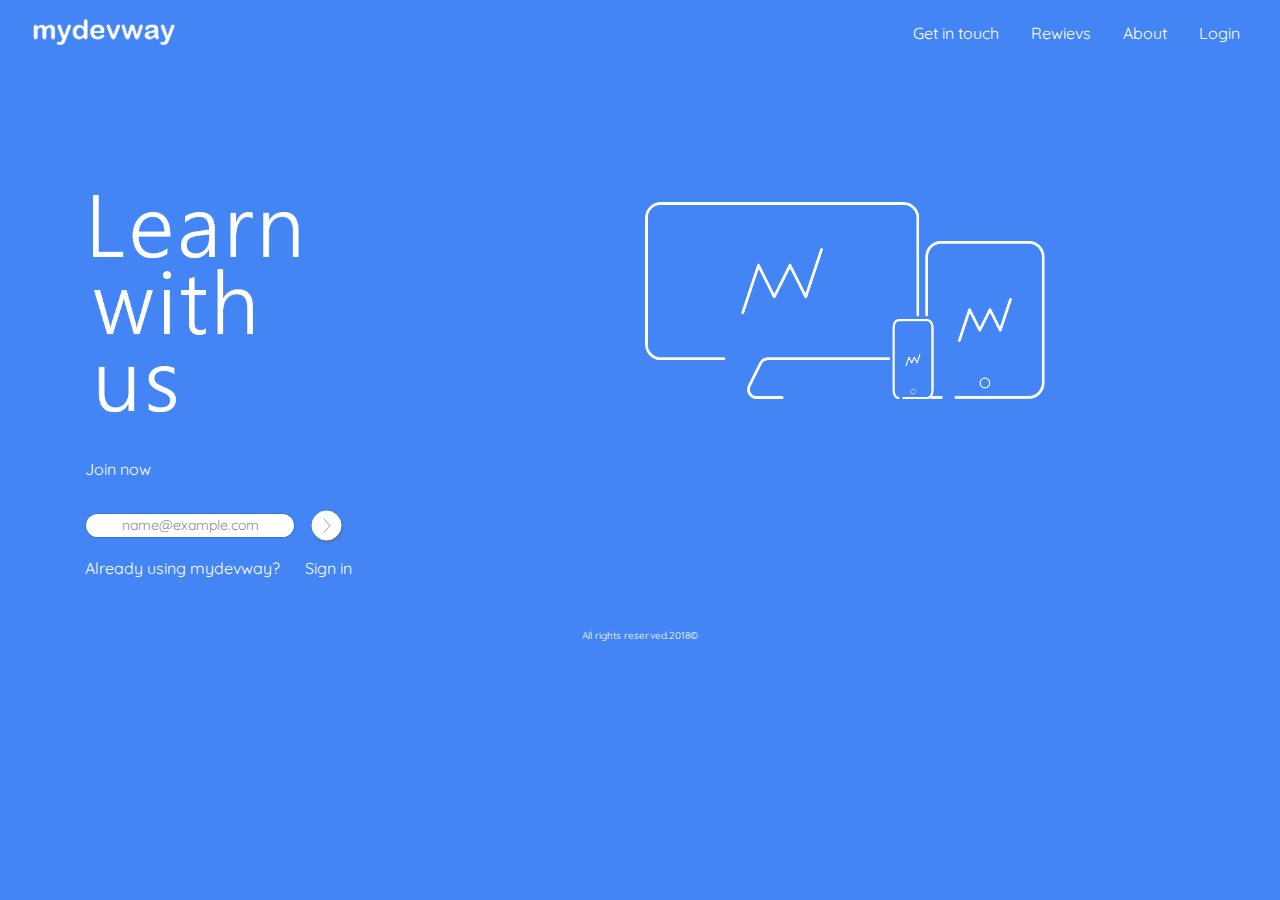
<file: index.html>
<!DOCTYPE html>
<html>
<head>
	<title></title>
	<link rel="stylesheet" type="text/css" href="css/style.css">
	<script type="text/javascript" src="https://code.jquery.com/jquery-3.3.1.slim.min.js"></script>
	<link rel="stylesheet" type="text/css" href="css/waypoints.css">
	<script type="text/javascript" src="js/jquery.waypoints.min.js"></script>
	<script type="text/javascript " src="js/waypoints.js"></script>
	<link rel="stylesheet" href="css/bootstrap.css">
	<link href="https://fonts.googleapis.com/css?family=Quicksand" rel="stylesheet">
	<link rel="stylesheet" href="https://use.fontawesome.com/releases/v5.3.1/css/all.css" integrity="sha384-mzrmE5qonljUremFsqc01SB46JvROS7bZs3IO2EmfFsd15uHvIt+Y8vEf7N7fWAU" crossorigin="anonymous">

	<style type="text/css">
	html, body 	{
		margin: 0;
		padding: 0;
		height: 100%;
		width: 100%;
		background-color:#4385f5;
		font-family: 'Quicksand', sans-serif !important;
			animation-name: page !important;
	animation-duration: 1s !important
	}
	.intro {
		height: 100%;
		width: 100%;
		margin: auto;
		background-size: cover;
		display: table;
		top: 0;
		z-index: -12312313;

	}
	
	.komp {
		margin-left: 180px !important;
		margin-top: 40px !important;
}
@media ( max-width: 500px)
{
	.komp {
		margin-left: 0px !important;
	}
}
@keyframes page {
	0% {
		opacity: 0;
		0%);
	}
20% {
	opacity: 0.2;
	
}
40% {
	opacity: 0.4;
	
}
60% {
	opacity: 0.6;

}
80% {
	opacity: 0.8;
	;
}
100% {
	opacity: 1;
	;
}
}
	</style>
</head>
<body>


	<section  class="intro">
		<nav class="navbar navbar-expand-lg navbar-light bg-light">
			<a class="navbar-brand" href="index.html"><img class="ml-3" width="150" src="img/logo2.png"></a>
			<button class="navbar-toggler" type="button" data-toggle="collapse" data-target="#navbarNav" aria-controls="navbarNav" aria-expanded="false" aria-label="Toggle navigation">
				<span class="navbar-toggler-icon"></span>
			</button>
			<div class="collapse navbar-collapse ml-3" id="navbarNav">
				<ul class="navbar-nav ml-auto">
					<li class="nav-item active">
						<a class="nav-link text-white mr-3" href="getintouch.html">Get in touch</a>
					</li>
					<li class="nav-item">
						<a class="nav-link text-white mr-3" href="rewiews.html">Rewievs</a>
					</li>
					<li class="nav-item">
						<a class="nav-link text-white mr-3" href="about.html">About</a>
					</li>
					<li class="nav-item">
						<a class="nav-link text-white mr-3" href="login.html">Login</a>
					</li>
				</ul>
			</div>
		</nav>

		<div class="container mt-5">
			<div class="row mt-4">
				<div class="col-md-4">
					<img width="220px" class="img-fluid mt-5  " src="img/learn.png">
					<div class="form-group input-group-sm mt-4">
						<label class="text-white " for="exampleFormControlInput1">Join now</label>
						<br><br>
						<input type="email" class="form-control email" id="exampleFormControlInput1" placeholder="name@example.com">
						<a class="btn a-btn" href="#"><img src="img/next.png"></a>
						<br>
						<label class="text-white " for="exampleFormControlInput1">Already using mydevway?</label><a class="sign" href="signin.html">Sign in </a>
					</div>

				</div>
				<div class="col-md-8 mt-5">
					<img class="mt-4 ml-5 img-fluid komp" width="400px" src="img/komp.png">
				</div>
			</div>
		</div>
		<div align="center" class="container text-white mt-4">
			<p style="font-size: 10px">All rights reserved.2018©</p>
		</div>


		<div class="inner">
			<div class="content">
				
			</div>
		</div>
	</section>







	<!-- Optional JavaScript -->
	<!-- jQuery first, then Popper.js, then Bootstrap JS -->
	<script src="js/jquery-3.2.1.slim.min.js"></script>
	<script src="js/popper.js"></script>
	<script src="js/bootstrap.min.js"></script>

</body>

</html>
</file>
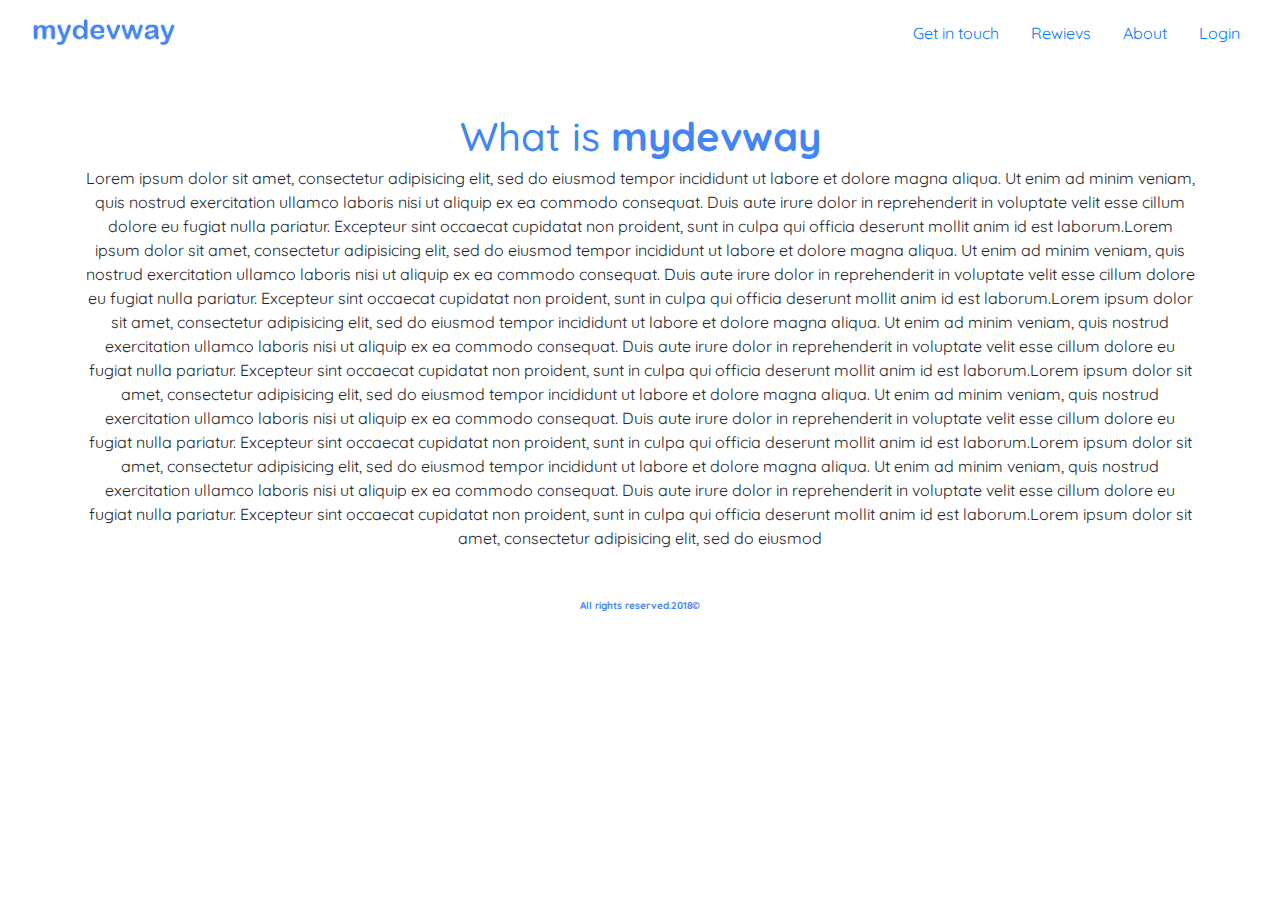
<file: about.html>
<!DOCTYPE html>
<html>
<head>
	<title></title>
	
	<script type="text/javascript" src="https://code.jquery.com/jquery-3.3.1.slim.min.js"></script>
	<link rel="stylesheet" type="text/css" href="css/waypoints.css">
	<script type="text/javascript" src="js/jquery.waypoints.min.js"></script>
	<script type="text/javascript " src="js/waypoints.js"></script>
	<link rel="stylesheet" href="css/bootstrap.css">
	<link href="https://fonts.googleapis.com/css?family=Quicksand" rel="stylesheet">
	<link rel="stylesheet" href="https://use.fontawesome.com/releases/v5.3.1/css/all.css" integrity="sha384-mzrmE5qonljUremFsqc01SB46JvROS7bZs3IO2EmfFsd15uHvIt+Y8vEf7N7fWAU" crossorigin="anonymous">

	<style type="text/css">
	html, body 	{
		margin: 0;
		padding: 0;
		height: 100%;
		width: 100%;
		background-color:#ffffff;
		font-family: 'Quicksand', sans-serif !important;
		animation-name: page ;
		animation-duration: 1s;
	}
	.my-nav {
		color: black !important;
	}
h1 {
	color: #4385f5
}	
.copy{
	color: #4385f5;
	font-weight: bold;
}
@keyframes page {
	0% {
		opacity: 0;
		0%);
	}
20% {
	opacity: 0.2;
	
}
40% {
	opacity: 0.4;
	
}
60% {
	opacity: 0.6;

}
80% {
	opacity: 0.8;
	;
}
100% {
	opacity: 1;
	;
}
}
</style>
</head>
<body>


	<section  class="intro">
		<nav class="navbar navbar-expand-lg my-nav text-black bg-light">
			<a class="navbar-brand" href="index.html"><img class="ml-3" width="150" src="img/logo.png"></a>
			<button class="navbar-toggler" type="button" data-toggle="collapse" data-target="#navbarNav" aria-controls="navbarNav" aria-expanded="false" aria-label="Toggle navigation">
				<span class="navbar-toggler-icon"></span>
			</button>
			<div class="collapse navbar-collapse ml-3" id="navbarNav">
				<ul class="navbar-nav ml-auto">
					<li class="nav-item active">
						<a class="nav-link mr-3" href="getintouch.html">Get in touch<span class="sr-only">(current)</span></a>
					</li>
					<li class="nav-item">
						<a class="nav-link  mr-3" href="rewiews.html">Rewievs</a>
					</li>
					<li class="nav-item">
						<a class="nav-link  mr-3" href="about.html">About</a>
					</li>
					<li class="nav-item">
						<a class="nav-link  mr-3" href="login.html">Login</a>
					</li>
				</ul>
			</div>
		</nav>
<div class="container">
	<h1 class="text-center mt-5">What is <strong>mydevway</strong></h1>
	<p class="text-center">
		Lorem ipsum dolor sit amet, consectetur adipisicing elit, sed do eiusmod
		tempor incididunt ut labore et dolore magna aliqua. Ut enim ad minim veniam,
		quis nostrud exercitation ullamco laboris nisi ut aliquip ex ea commodo
		consequat. Duis aute irure dolor in reprehenderit in voluptate velit esse
		cillum dolore eu fugiat nulla pariatur. Excepteur sint occaecat cupidatat non
		proident, sunt in culpa qui officia deserunt mollit anim id est laborum.Lorem ipsum dolor sit amet, consectetur adipisicing elit, sed do eiusmod
		tempor incididunt ut labore et dolore magna aliqua. Ut enim ad minim veniam,
		quis nostrud exercitation ullamco laboris nisi ut aliquip ex ea commodo
		consequat. Duis aute irure dolor in reprehenderit in voluptate velit esse
		cillum dolore eu fugiat nulla pariatur. Excepteur sint occaecat cupidatat non
		proident, sunt in culpa qui officia deserunt mollit anim id est laborum.Lorem ipsum dolor sit amet, consectetur adipisicing elit, sed do eiusmod
		tempor incididunt ut labore et dolore magna aliqua. Ut enim ad minim veniam,
		quis nostrud exercitation ullamco laboris nisi ut aliquip ex ea commodo
		consequat. Duis aute irure dolor in reprehenderit in voluptate velit esse
		cillum dolore eu fugiat nulla pariatur. Excepteur sint occaecat cupidatat non
		proident, sunt in culpa qui officia deserunt mollit anim id est laborum.Lorem ipsum dolor sit amet, consectetur adipisicing elit, sed do eiusmod
		tempor incididunt ut labore et dolore magna aliqua. Ut enim ad minim veniam,
		quis nostrud exercitation ullamco laboris nisi ut aliquip ex ea commodo
		consequat. Duis aute irure dolor in reprehenderit in voluptate velit esse
		cillum dolore eu fugiat nulla pariatur. Excepteur sint occaecat cupidatat non
		proident, sunt in culpa qui officia deserunt mollit anim id est laborum.Lorem ipsum dolor sit amet, consectetur adipisicing elit, sed do eiusmod
		tempor incididunt ut labore et dolore magna aliqua. Ut enim ad minim veniam,
		quis nostrud exercitation ullamco laboris nisi ut aliquip ex ea commodo
		consequat. Duis aute irure dolor in reprehenderit in voluptate velit esse
		cillum dolore eu fugiat nulla pariatur. Excepteur sint occaecat cupidatat non
		proident, sunt in culpa qui officia deserunt mollit anim id est laborum.Lorem ipsum dolor sit amet, consectetur adipisicing elit, sed do eiusmod
		
	</p>

</div>
<div align="center" class="container copy mt-5">
			<p style="font-size: 10px">All rights reserved.2018©</p>
		</div>

		
		<div class="inner">
			<div class="content">
				
			</div>
		</div>
	</section>







	<!-- Optional JavaScript -->
	<!-- jQuery first, then Popper.js, then Bootstrap JS -->
	<script src="js/jquery-3.2.1.slim.min.js"></script>
	<script src="js/popper.js"></script>
	<script src="js/bootstrap.min.js"></script>

</body>

</html>
</file>
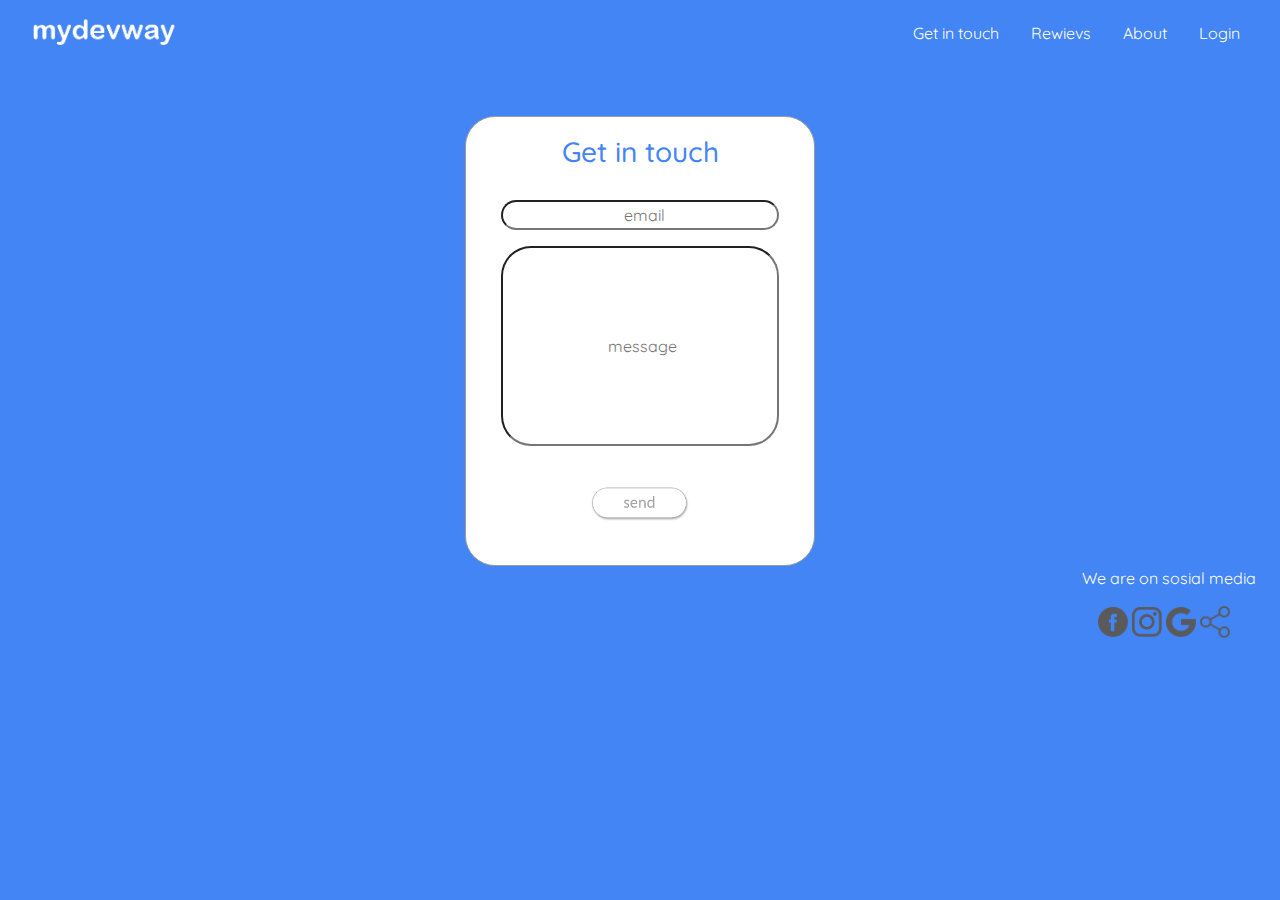
<file: getintouch.html>
<!DOCTYPE html>
<html>
<head>
	<title></title>
	
	<script type="text/javascript" src="https://code.jquery.com/jquery-3.3.1.slim.min.js"></script>
	<link rel="stylesheet" type="text/css" href="css/waypoints.css">
	<script type="text/javascript" src="js/jquery.waypoints.min.js"></script>
	<script type="text/javascript " src="js/waypoints.js"></script>
	<link rel="stylesheet" href="css/bootstrap.css">
	<link href="https://fonts.googleapis.com/css?family=Quicksand" rel="stylesheet">
	<link rel="stylesheet" href="https://use.fontawesome.com/releases/v5.3.1/css/all.css" integrity="sha384-mzrmE5qonljUremFsqc01SB46JvROS7bZs3IO2EmfFsd15uHvIt+Y8vEf7N7fWAU" crossorigin="anonymous">

	<style type="text/css">
	html, body 	{
		margin: 0;
		padding: 0;
		height: 100%;
		width: 100%;
		background-color:#4385f5;
		font-family: 'Quicksand', sans-serif !important;
		animation-name: page;
		animation-duration: 1s;
		
	}
	.intro {
		height: 100%;
		width: 100%;
		margin: auto;
		background-size: cover;
		display: table;
		top: 0;
		z-index: -12312313;

	}
	#login .container #login-row #login-column #login-box {
		margin-top: 50px;
		max-width: 600px;
		height: 450px;
		border: 1px solid #9C9C9C;
		background-color: #ffffff;
		border-radius: 30px !important;
		color: gray !important
	}
	#login .container #login-row #login-column #login-box #login-form {
		padding: 20px;

	}
	#login .container #login-row #login-column #login-box #login-form #register-link {
		margin-top: -85px;
	}
	.fill {
		border-radius: 30px !important;
		width: 100% !important 

	}	
	.forgot
	{
		text-decoration: none;
		color: gray 
	}
	.forgot:hover
	{
		text-decoration: none;
		color: #4385f5
	}
	.next-button:hover {
		transition: 500ms;
		transform: scale(1.1);
	}
	
	.sosial:hover {
		transform: scale(1.1);
		transition: 500ms;
		


	}
	.send:hover {
		transform: scale(1.1);
		transition: 500ms
	}
	h3 {
		color: #4385f5 !important;
	}
	@keyframes page {
		0% {
			opacity: 0;
			0%);
}
20% {
	opacity: 0.2;
	
}
40% {
	opacity: 0.4;
	
}
60% {
	opacity: 0.6;

}
80% {
	opacity: 0.8;
	;
}
100% {
	opacity: 1;
	;
}
}
</style>
</head>
<body>


	<section  class="intro">
		<nav class="navbar navbar-expand-lg navbar-light bg-light">
			<a class="navbar-brand" href="index.html"><img class="ml-3" width="150" src="img/logo2.png"></a>
			<button class="navbar-toggler" type="button" data-toggle="collapse" data-target="#navbarNav" aria-controls="navbarNav" aria-expanded="false" aria-label="Toggle navigation">
				<span class="navbar-toggler-icon"></span>
			</button>
			<div class="collapse navbar-collapse ml-3" id="navbarNav">
				<ul class="navbar-nav ml-auto">
					<li class="nav-item active">
						<a class="nav-link text-white mr-3" href="getintouch.html">Get in touch</a>
					</li>
					<li class="nav-item">
						<a class="nav-link text-white mr-3" href="rewiews.html">Rewievs</a>
					</li>
					<li class="nav-item">
						<a class="nav-link text-white mr-3" href="about.html">About</a>
					</li>
					<li class="nav-item">
						<a class="nav-link text-white mr-3" href="login.html">Login </a>
					</li>
				</ul>
			</div>
		</nav>



		<div class="inner container-fluid">
			<div id="login">

				<div class="container mt-0">
					<div id="login-row" class="row justify-content-center align-items-center">
						<div id="login-column" class="col-md-4">
							<div id="login-box" class="col-md-12">
								<form id="login-form" class="form" action="" method="post">
									<h3  class="text-center ">Get in touch</h3>
									<div class="form-group">
										<br>
										<input class="fill text-center" placeholder="  email" type="text" name="username" id="username" class="form-control">
									</div>
									<div class="form-group">

										<input style="height: 200px" class="fill text-center" placeholder=" message" type="text" name="text" id="text" class="form-control">
									</div>
									<br>
									<div class="row">
										<div class="col-md-12">
											<a href="#"><center><img class="send" width="100px" src="img/send.png"></center></a>
										</div>
									</div>
								</form>
							</div>
						</div>
					</div>
				</div>
			</div>
			<div class="content">
				
			</div>
		</div>


		<div class="container-fluid">
			<div class="row">
				<div class="col-md-2 ml-auto text-white"><p>We are on sosial media</p></div>
			</div>
		</div>
		<div class="container-fluid">
			<div class="row">
				<div class="col-md-2 ml-auto">
					<a href="https://www.facebook.com"><img width="30px" class="sosial ml-3" src="img/facebook.png"></a>
					<a href="https://www.facebook.com"><img width="30px" class="sosial" src="img/instagram.png"></a>
					<a href="https://www.facebook.com"><img width="30px" class="sosial" src="img/google.png"></a>
					<a href="https://www.facebook.com"><img width="30px" class="sosial" src="img/share.png"></a>
				</div>
			</div>
		</div>
	</section>







	<!-- Optional JavaScript -->
	<!-- jQuery first, then Popper.js, then Bootstrap JS -->
	<script src="js/jquery-3.2.1.slim.min.js"></script>
	<script src="js/popper.js"></script>
	<script src="js/bootstrap.min.js"></script>

</body>

</html>
</file>
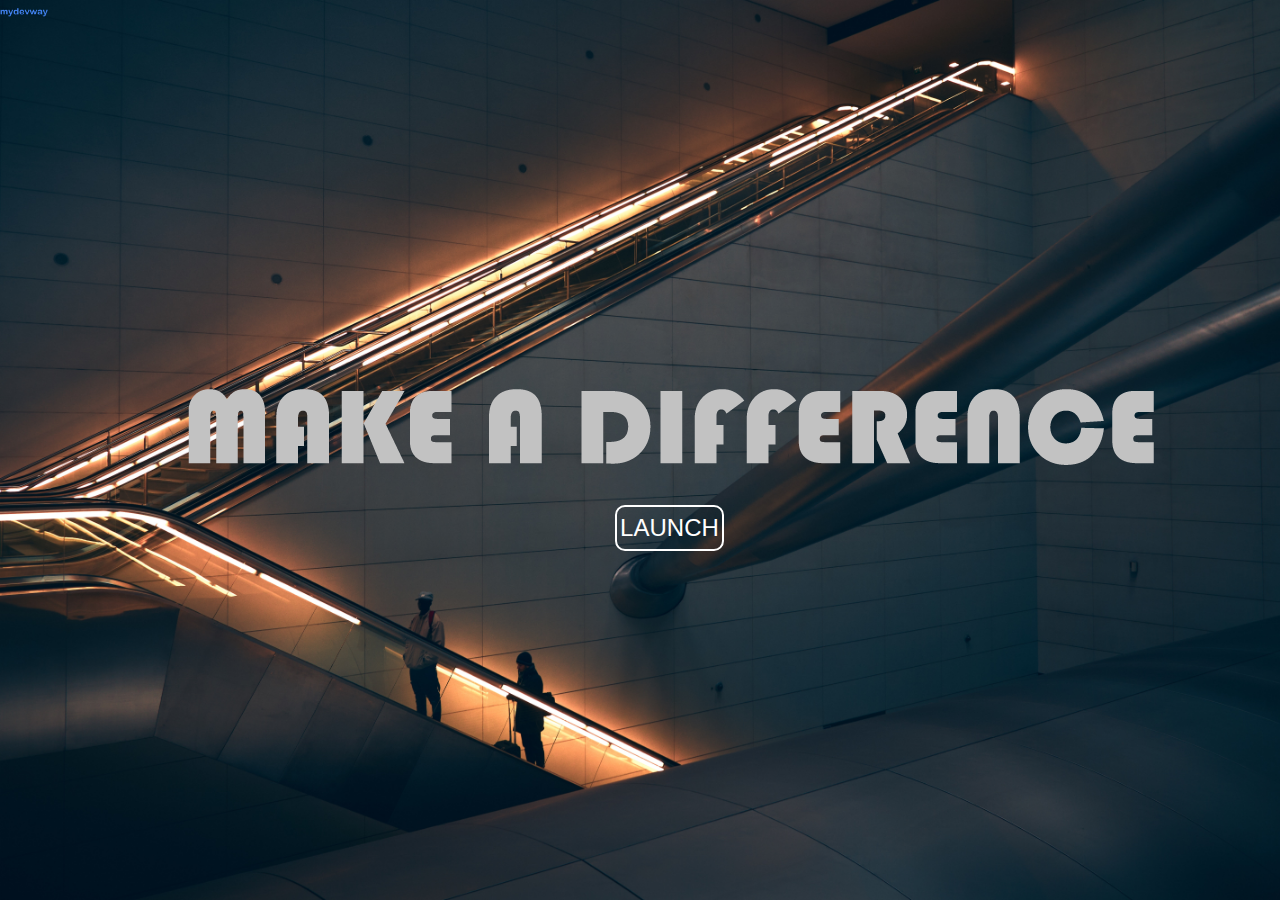
<file: launch.html>
<!DOCTYPE html>
<html>
<head>
	<title></title>
	<link rel="stylesheet" type="text/css" href="css/style.css">
	<script type="text/javascript" src="https://code.jquery.com/jquery-3.3.1.slim.min.js"></script>
	<link rel="stylesheet" type="text/css" href="css/waypoints.css">
	<script type="text/javascript" src="js/jquery.waypoints.min.js"></script>
	<script type="text/javascript " src="js/waypoints.js"></script>
	 <link rel="stylesheet" href="css/bootstrap.css">
	<!---CSS  TAGS-->
	<style type="text/css">
	html, body 	{
		margin: 0;
		padding: 0;
		height: 100%;
		width: 100%;
	}
	.intro {
		height: 100%;
		width: 100%;
		margin: auto;
		background-image: url(img/launch.jpg);
		background-size: cover;
		display: table;
		top: 0;
		z-index: -12312313;

	}
	.intro .inner {
		display:table-cell;
		vertical-align: middle;
		text-align: center; 
		margin-bottom: 10%

	}

	.content h1 {
		color: #c2c2c2;
		font-size: 550%;
		text-shadow: 3px 3px white
	}
	.btn {
		font-size: 150%;
		text-decoration:none;
		color: white;
		border: 2px solid white !important;
		border-radius: 10px;
		padding: 3px;
		font-family: 


	}

@keyframes logo {
	0% {
		transform: scale(0);
	}
20% {
	transform: scale(1);
}
45% {
	transform: scale(1.1);
}
70% {
	transform: scale(1.2);
}
100% {
	transform: scale(1);
}
}
.logo {
	animation-name: logo;
	animation-duration: 2s
}
</style>
</head>

<body>
	
	<section  class="intro">


<img class="logo" width="50px" src="img/logo.png">


		<div class="inner">
			<div class="content">
				<section >
					<img class="logo" class="img-fluid" src="img/diff.png">
					
				</section>
				<section >
					<a class="btn btn-outline-secondary btn-lg logo" href="#">LAUNCH</a>
				</section>
			</div>
		</div>
	</section>
	






















    <!-- Optional JavaScript -->
    <!-- jQuery first, then Popper.js, then Bootstrap JS -->
    <script src="js/jquery-3.2.1.slim.min.js"></script>
    <script src="js/popper.js"></script>
    <script src="js/bootstrap.min.js"></script>

</body>

</html>
</file>
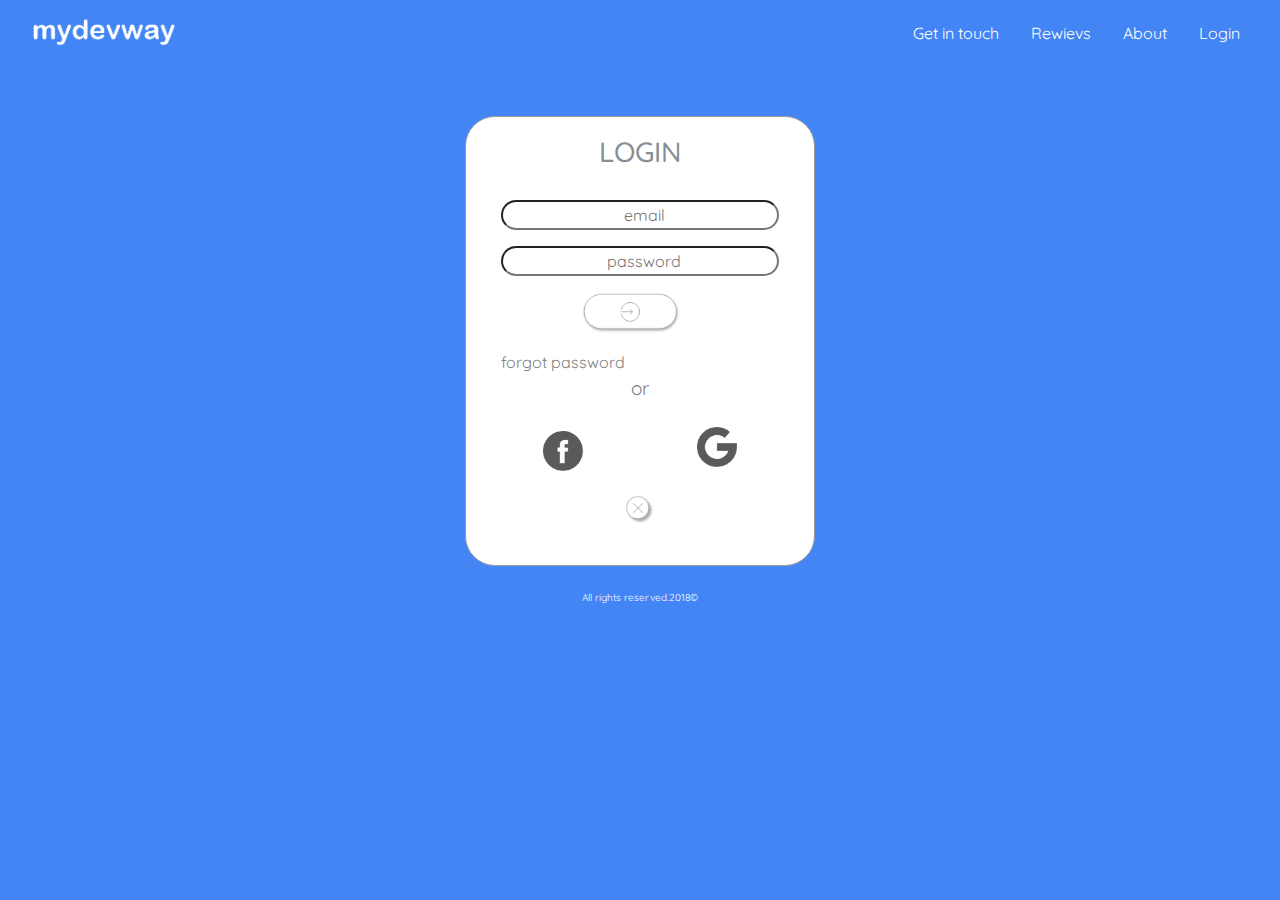
<file: login.html>
<!DOCTYPE html>
<html>
<head>
	<title></title>
	
	<script type="text/javascript" src="https://code.jquery.com/jquery-3.3.1.slim.min.js"></script>
	<link rel="stylesheet" type="text/css" href="css/waypoints.css">
	<script type="text/javascript" src="js/jquery.waypoints.min.js"></script>
	<script type="text/javascript " src="js/waypoints.js"></script>
	<link rel="stylesheet" href="css/bootstrap.css">
	<link href="https://fonts.googleapis.com/css?family=Quicksand" rel="stylesheet">
	<link rel="stylesheet" href="https://use.fontawesome.com/releases/v5.3.1/css/all.css" integrity="sha384-mzrmE5qonljUremFsqc01SB46JvROS7bZs3IO2EmfFsd15uHvIt+Y8vEf7N7fWAU" crossorigin="anonymous">

	<style type="text/css">
	html, body 	{
		margin: 0;
		padding: 0;
		height: 100%;
		width: 100%;
		background-color:#4385f5;
		font-family: 'Quicksand', sans-serif !important;
		animation-name: page;
		animation-duration: 1s;
			}
	.intro {
		height: 100%;
		width: 100%;
		margin: auto;
		background-size: cover;
		display: table;
		top: 0;
		z-index: -12312313;

	}
	#login .container #login-row #login-column #login-box {
		margin-top: 50px;
		max-width: 600px;
		height: 450px;
		border: 1px solid #9C9C9C;
		background-color: #ffffff;
		border-radius: 30px !important;
		color: gray !important
	}
	#login .container #login-row #login-column #login-box #login-form {
		padding: 20px;

	}
	#login .container #login-row #login-column #login-box #login-form #register-link {
		margin-top: -85px;
	}
	.fill {
		border-radius: 30px !important;
		width: 100% !important 

	}	
	.forgot
	{
		text-decoration: none;
		color: gray 
	}
	.forgot:hover
	{
		text-decoration: none;
		color: #4385f5
	}
	.next-button:hover {
		transition: 500ms;
		transform: scale(1.1);
	}
 	
 .sosial:hover {
 	transform: scale(1.1);
 	transition: 500ms;
 	


 }
 @keyframes page {
	0% {
		opacity: 0;
		0%);
	}
20% {
	opacity: 0.2;
	
}
40% {
	opacity: 0.4;
	
}
60% {
	opacity: 0.6;

}
80% {
	opacity: 0.8;
	;
}
100% {
	opacity: 1;
	;
}
}

</style>
</head>
<body>


	<section  class="intro">
		<nav class="navbar navbar-expand-lg navbar-light bg-light">
			<a class="navbar-brand" href="index.html"><img class="ml-3" width="150" src="img/logo2.png"></a>
			<button class="navbar-toggler" type="button" data-toggle="collapse" data-target="#navbarNav" aria-controls="navbarNav" aria-expanded="false" aria-label="Toggle navigation">
				<span class="navbar-toggler-icon"></span>
			</button>
			<div class="collapse navbar-collapse ml-3" id="navbarNav">
				<ul class="navbar-nav ml-auto">
					<li class="nav-item active">
						<a class="nav-link text-white mr-3" href="getintouch.html">Get in touch</a>
					</li>
					<li class="nav-item">
						<a class="nav-link text-white mr-3" href="rewiews.html">Rewievs</a>
					</li>
					<li class="nav-item">
						<a class="nav-link text-white mr-3" href="about.html">About</a>
					</li>
					<li class="nav-item">
						<a class="nav-link text-white mr-3" href="login.html">Login </a>
					</li>
				</ul>
			</div>
		</nav>



		<div class="inner container-fluid">
			<div id="login">

				<div class="container mt-0">
					<div id="login-row" class="row justify-content-center align-items-center">
						<div id="login-column" class="col-md-4">
							<div id="login-box" class="col-md-12">
								<form id="login-form" class="form" action="" method="post">
									<h3 class="text-center text-secondary">LOGIN</h3>
									<div class="form-group">
										<br>
										<input class="fill text-center" placeholder="  email" type="text" name="username" id="username" class="form-control">
									</div>
									<div class="form-group">

										<input class="fill text-center" placeholder="  password" type="text" name="password" id="password" class="form-control">
									</div>
									<div class="form-group">
										
										<a href="#"><img class="ml-5 next-button" style="margin-left: 80px !important" width="100px" src="img/log.png"></a> 
									</div>
									<a class="forgot" href="#">forgot password</a>
									<br>

									<div style="font-size: 19px !important" class="text-center">or</div>
									<br>
									
									<div class="row">
										<div class="col-md-6">
											<center><img class="sosial mt-1" width="40px" src="img/facebook.png"></center>
										</div>
										<div class="col-md-6">
											<center><img class="sosial" width="40px" src="img/google.png"></center>
										</div>
									</div>
									<br>
									<div class="row">
										<div class="col-md-12">
											<a href="index.html"><center><img width="30px" src="img/x.png"></center></a>
										</div>
									</div>
								</form>
							</div>
						</div>
					</div>
				</div>
			</div>
			<div align="center" class="container text-white mt-4">
			<p style="font-size: 10px">All rights reserved.2018©</p>
		</div>

			<div class="content">
				
			</div>
		</div>
	</section>







	<!-- Optional JavaScript -->
	<!-- jQuery first, then Popper.js, then Bootstrap JS -->
	<script src="js/jquery-3.2.1.slim.min.js"></script>
	<script src="js/popper.js"></script>
	<script src="js/bootstrap.min.js"></script>

</body>

</html>
</file>
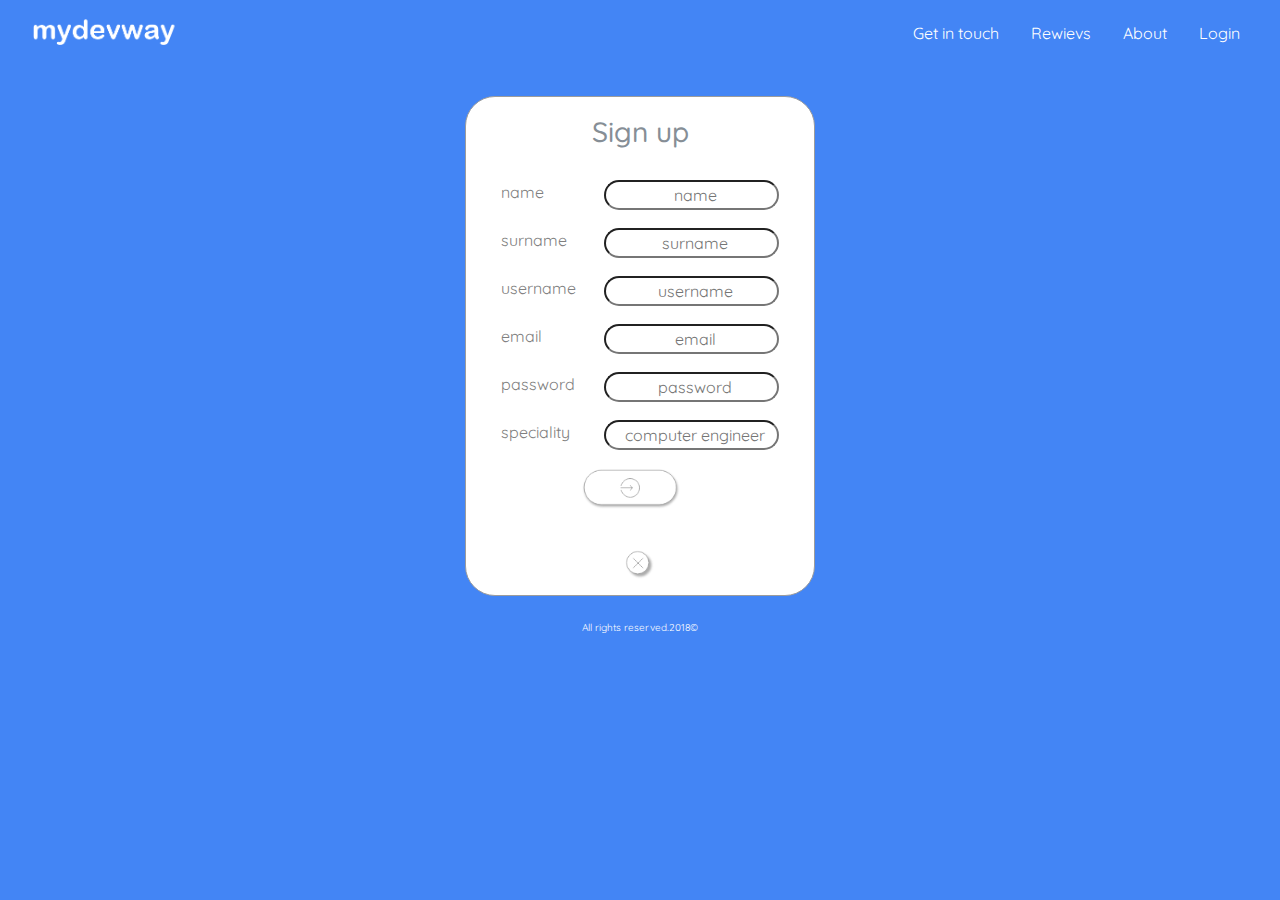
<file: register.html>
<!DOCTYPE html>
<html>
<head>
	<title></title>
	
	<script type="text/javascript" src="https://code.jquery.com/jquery-3.3.1.slim.min.js"></script>
	<link rel="stylesheet" type="text/css" href="css/waypoints.css">
	<script type="text/javascript" src="js/jquery.waypoints.min.js"></script>
	<script type="text/javascript " src="js/waypoints.js"></script>
	<link rel="stylesheet" href="css/bootstrap.css">
	<link href="https://fonts.googleapis.com/css?family=Quicksand" rel="stylesheet">
	<link rel="stylesheet" href="https://use.fontawesome.com/releases/v5.3.1/css/all.css" integrity="sha384-mzrmE5qonljUremFsqc01SB46JvROS7bZs3IO2EmfFsd15uHvIt+Y8vEf7N7fWAU" crossorigin="anonymous">

	<style type="text/css">
	html, body 	{
		margin: 0;
		padding: 0;
		height: 100%;
		width: 100%;
		background-color:#4385f5;
		font-family: 'Quicksand', sans-serif !important;
		animation-name: page;
		animation-duration: 1s;
	}
	.intro {
		height: 100%;
		width: 100%;
		margin: auto;
		background-size: cover;
		display: table;
		top: 0;
		z-index: -12312313;

	}
	#login .container #login-row #login-column #login-box {
		margin-top: 30px;
		max-width: 600px;
		height: 500px;
		border: 1px solid #9C9C9C;
		background-color: #ffffff;
		border-radius: 30px !important;
		color: gray !important
	}
	#login .container #login-row #login-column #login-box #login-form {
		padding: 20px;

	}
	#login .container #login-row #login-column #login-box #login-form #register-link {
		margin-top: -85px;
	}
	.fill {
		border-radius: 30px !important;
		width: 100% !important 

	}	
	.forgot
	{
		text-decoration: none;
		color: gray 
	}
	.forgot:hover
	{
		text-decoration: none;
		color: #4385f5
	}
	.next-button:hover {
		transition: 500ms;
		transform: scale(1.1);
	}

	.sosial:hover {
		transform: scale(1.1);
		transition: 500ms;



	}
	@keyframes page {
		0% {
			opacity: 0;
			0%);
}
20% {
	opacity: 0.2;
	
}
40% {
	opacity: 0.4;
	
}
60% {
	opacity: 0.6;

}
80% {
	opacity: 0.8;
	;
}
100% {
	opacity: 1;
	;
}
}

</style>
</head>
<body>


	<section  class="intro">
		<nav class="navbar navbar-expand-lg navbar-light bg-light">
			<a class="navbar-brand" href="index.html"><img class="ml-3" width="150" src="img/logo2.png"></a>
			<button class="navbar-toggler" type="button" data-toggle="collapse" data-target="#navbarNav" aria-controls="navbarNav" aria-expanded="false" aria-label="Toggle navigation">
				<span class="navbar-toggler-icon"></span>
			</button>
			<div class="collapse navbar-collapse ml-3" id="navbarNav">
				<ul class="navbar-nav ml-auto">
					<li class="nav-item active">
						<a class="nav-link text-white mr-3" href="getintouch.html">Get in touch</a>
					</li>
					<li class="nav-item">
						<a class="nav-link text-white mr-3" href="rewiews.html">Rewievs</a>
					</li>
					<li class="nav-item">
						<a class="nav-link text-white mr-3" href="about.html">About</a>
					</li>
					<li class="nav-item">
						<a class="nav-link text-white mr-3" href="login.html">Login </a>
					</li>
				</ul>
			</div>
		</nav>



		<div class="inner container-fluid">
			<div id="login">

				<div class="container mt-0">
					<div id="login-row" class="row justify-content-center align-items-center">
						<div id="login-column" class="col-md-4">
							<div id="login-box" class="col-md-12">
								<form id="login-form" class="form" action="" method="post">
									<h3 class="text-center text-secondary">Sign up</h3>
									<div class="form-group">
										<br>
										<div class="row">
											<div class="col-md-4">
												<label>name</label>
											</div>
											<div class="col-md-8">
												<input class="fill text-center ml-auto" placeholder="  name" type="text" name="username" id="username" class="form-control">
											</div>
										</div>
									</div>
									<div class="form-group">

										<div class="row">
											<div class="col-md-4">
												<label>surname</label>
											</div>
											<div class="col-md-8">
												<input class="fill text-center ml-auto" placeholder="  surname" type="text" name="username" id="username" class="form-control">
											</div>
										</div>
									</div>
									<div class="form-group">
										
										<div class="row">
											<div class="col-md-4">
												<label>username</label>
											</div>
											<div class="col-md-8">
												<input class="fill text-center ml-auto" placeholder="  username" type="text" name="username" id="username" class="form-control">
											</div>
										</div>
									</div>

										<div class="form-group">
										
										<div class="row">
											<div class="col-md-4">
												<label>email</label>
											</div>
											<div class="col-md-8">
												<input class="fill text-center ml-auto" placeholder="  email" type="text" name="username" id="username" class="form-control">
											</div>
										</div>
									</div>
										<div class="form-group">
										
										<div class="row">
											<div class="col-md-4">
												<label>password</label>
											</div>
											<div class="col-md-8">
												<input class="fill text-center ml-auto" placeholder="  password" type="text" name="username" id="username" class="form-control">
											</div>
										</div>
									</div>
										<div class="form-group">
										
										<div class="row">
											<div class="col-md-4">
												<label>speciality</label>
											</div>
											<div class="col-md-8">
												<input class="fill text-center ml-auto" placeholder="  computer engineer" type="text" name="username" id="username" class="form-control">
											</div>
										</div>
									</div>
									<div class="form-group">
										
										<a href="#"><img class="ml-5 next-button" style="margin-left: 80px !important" width="100px" src="img/log.png"></a> 
									</div>
									<br>
									<div class="row">
										<br>
										<div class="col-md-12">
											<a href="index.html"><center><img width="30px" src="img/x.png"></center></a>
										</div>

									</div>
								</form>
							</div>
						</div>
					</div>
				</div>
			</div>
			<div align="center" class="container text-white mt-4">
				<p style="font-size: 10px">All rights reserved.2018©</p>
			</div>

			<div class="content">
				
			</div>
		</div>
	</section>







	<!-- Optional JavaScript -->
	<!-- jQuery first, then Popper.js, then Bootstrap JS -->
	<script src="js/jquery-3.2.1.slim.min.js"></script>
	<script src="js/popper.js"></script>
	<script src="js/bootstrap.min.js"></script>

</body>

</html>
</file>
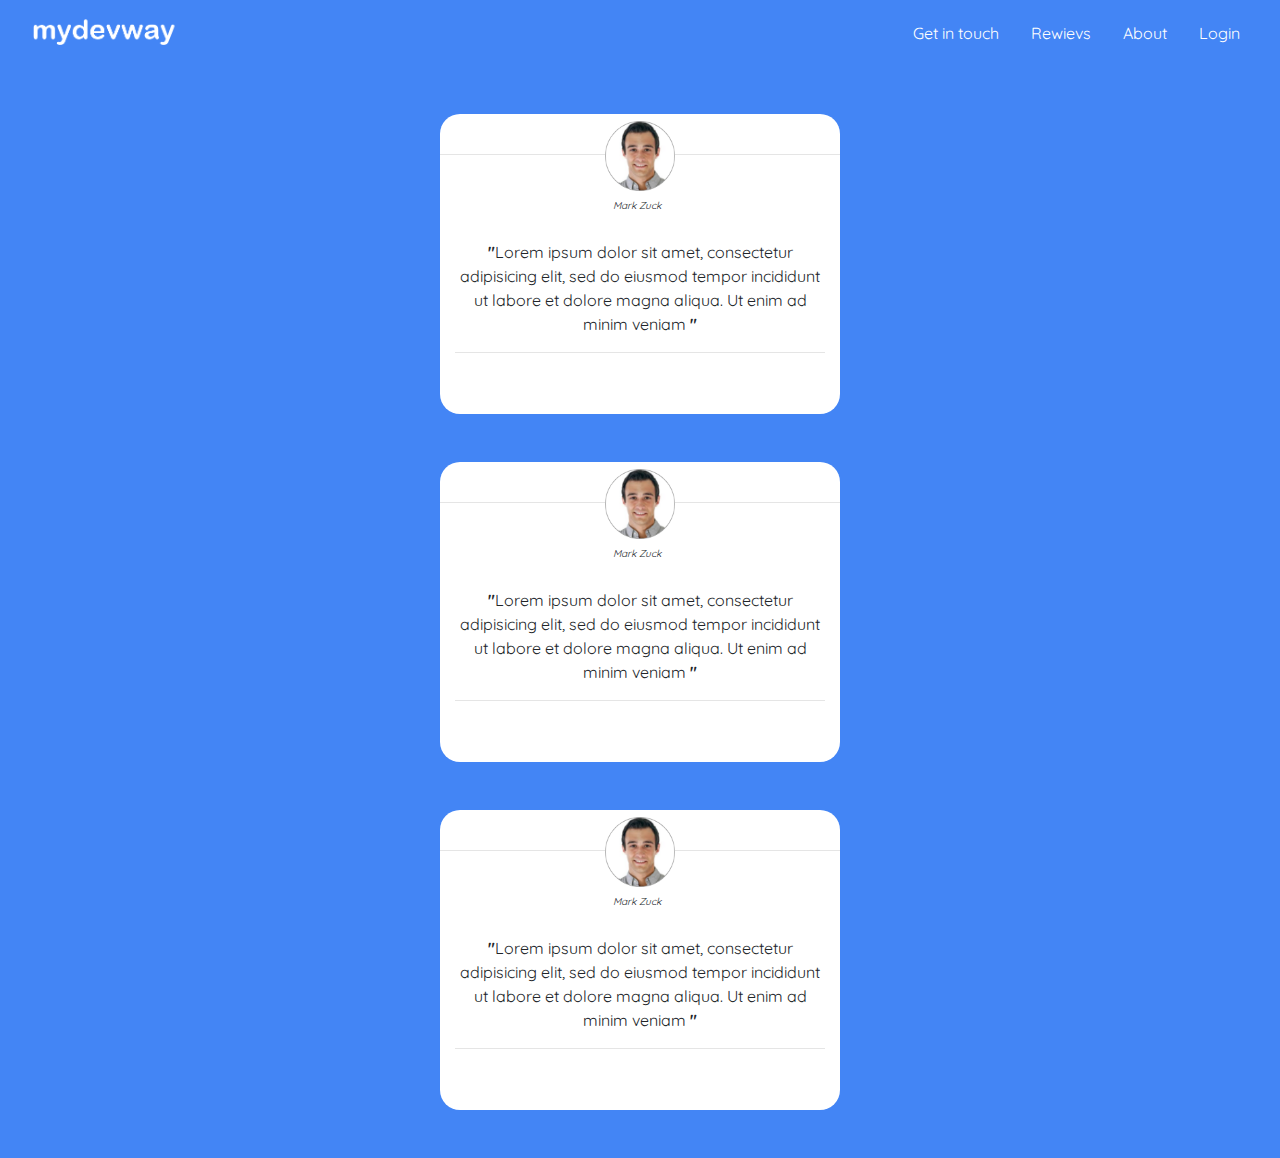
<file: rewiews.html>
<!DOCTYPE html>
<html>
<head>
	<title></title>
	
	<script type="text/javascript" src="https://code.jquery.com/jquery-3.3.1.slim.min.js"></script>
	<link rel="stylesheet" type="text/css" href="css/waypoints.css">
	<script type="text/javascript" src="js/jquery.waypoints.min.js"></script>
	<script type="text/javascript " src="js/waypoints.js"></script>
	<link rel="stylesheet" href="css/bootstrap.css">
	<link href="https://fonts.googleapis.com/css?family=Quicksand" rel="stylesheet">
	<link rel="stylesheet" href="https://use.fontawesome.com/releases/v5.3.1/css/all.css" integrity="sha384-mzrmE5qonljUremFsqc01SB46JvROS7bZs3IO2EmfFsd15uHvIt+Y8vEf7N7fWAU" crossorigin="anonymous">

	<style type="text/css">
	html, body 	{
		margin: 0;
		padding: 0;
		height: 100%;
		width: 100%;
		background-color:#4385f5;
		font-family: 'Quicksand', sans-serif !important;
		animation-name: page;
		animation-duration: 1s;
	}
	.intro {
		height: 100%;
		width: 100%;
		margin: auto;
		background-size: cover;
		display: table;
		top: 0;
		z-index: -12312313;
	}
	.rewiev {
		width: 400px !important;
		height: 300px !important;
		background-color: white !important;
		border-radius: 20px !important;
		margin: auto !important;
	}
	.profile {
		width: 70px;
		margin: -50px auto;
	}

	.write {
		padding: 15px;
		margin-top: 10px
	}
	@keyframes page {
		0% {
			opacity: 0;
			0%);
}
20% {
	opacity: 0.2;
	
}
40% {
	opacity: 0.4;
	
}
60% {
	opacity: 0.6;

}
80% {
	opacity: 0.8;
	;
}
100% {
	opacity: 1;
	;
}
}

@media (max-width: 500px) {

.rewiev {
	width: 200px !important;
	height: 370px !important
}
}
</style>
</head>
<body>


	<section  class="intro">
		<nav class="navbar navbar-expand-lg navbar-light bg-light">
			<a class="navbar-brand" href="index.html"><img class="ml-3" width="150" src="img/logo2.png"></a>
			<button class="navbar-toggler" type="button" data-toggle="collapse" data-target="#navbarNav" aria-controls="navbarNav" aria-expanded="false" aria-label="Toggle navigation">
				<span class="navbar-toggler-icon"></span>
			</button>
			<div class="collapse navbar-collapse ml-3" id="navbarNav">
				<ul class="navbar-nav ml-auto">
					<li class="nav-item active">
						<a class="nav-link text-white mr-3" href="getintouch.html">Get in touch</a>
					</li>
					<li class="nav-item">
						<a class="nav-link text-white mr-3" href="rewiews.html">Rewievs</a>
					</li>
					<li class="nav-item">
						<a class="nav-link text-white mr-3" href="about.html">About</a>
					</li>
					<li class="nav-item">
						<a class="nav-link text-white mr-3" href="login.html">Login </a>
					</li>
				</ul>
			</div>
		</nav>
		<div class="container">
			<div class="col-md-12 mb-5 mt-5">
				<div  class="rewiev">
					<br><hr>
					<div class="profile mb-2">
						<img width="100%" src="img/profile.png">
						<cite style="font-size: 10px; " class="text-capitalize ml-2">Mark Zuck</cite>
					</div>
					<div class="write text-center">
						<strong>"</strong>Lorem ipsum dolor sit amet, consectetur adipisicing elit, sed do eiusmod
						tempor incididunt ut labore et dolore magna aliqua. Ut enim ad minim veniam <strong>"</strong>
						<br>
						<hr>
						
					</div>
				</div>
			</div>

			<div class="col-md-12 mb-5">
				<div  class="rewiev">
					<br><hr>
					<div class="profile mb-2">
						<img width="100%" src="img/profile.png">
						<cite style="font-size: 10px; " class="text-capitalize ml-2">Mark Zuck</cite>
					</div>
					<div class="write text-center">
						<strong>"</strong>Lorem ipsum dolor sit amet, consectetur adipisicing elit, sed do eiusmod
						tempor incididunt ut labore et dolore magna aliqua. Ut enim ad minim veniam <strong>"</strong>
						<br>
						<hr>
						
					</div>
				</div>
			</div>
			<div class="col-md-12 mb-5">
				<div  class="rewiev">
					<br><hr>
					<div class="profile mb-2">
						<img width="100%" src="img/profile.png">
						<cite style="font-size: 10px; " class="text-capitalize ml-2">Mark Zuck</cite>
					</div>
					<div class="write text-center">
						<strong>"</strong>Lorem ipsum dolor sit amet, consectetur adipisicing elit, sed do eiusmod
						tempor incididunt ut labore et dolore magna aliqua. Ut enim ad minim veniam <strong>"</strong>
						<br>
						<hr>
						
					</div>
				</div>
			</div>
		</div>

		<div class="inner">
			<div class="content">
				
			</div>
		</div>
	</section>







	<!-- Optional JavaScript -->
	<!-- jQuery first, then Popper.js, then Bootstrap JS -->
	<script src="js/jquery-3.2.1.slim.min.js"></script>
	<script src="js/popper.js"></script>
	<script src="js/bootstrap.min.js"></script>

</body>

</html>
</file>
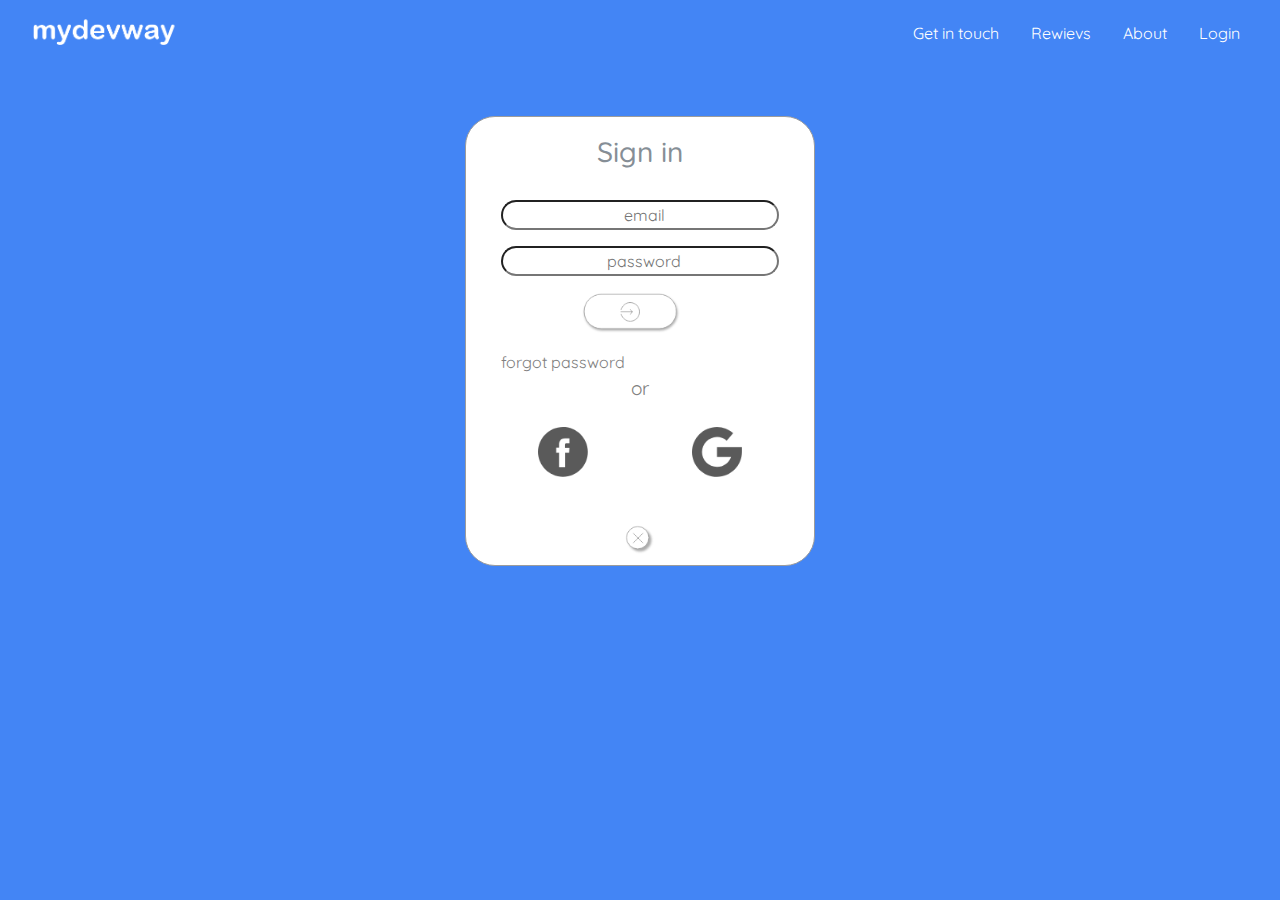
<file: signin.html>
<!DOCTYPE html>
<html>
<head>
	<title></title>
	
	<script type="text/javascript" src="https://code.jquery.com/jquery-3.3.1.slim.min.js"></script>
	<link rel="stylesheet" type="text/css" href="css/waypoints.css">
	<script type="text/javascript" src="js/jquery.waypoints.min.js"></script>
	<script type="text/javascript " src="js/waypoints.js"></script>
	<link rel="stylesheet" href="css/bootstrap.css">
	<link href="https://fonts.googleapis.com/css?family=Quicksand" rel="stylesheet">
	<link rel="stylesheet" href="https://use.fontawesome.com/releases/v5.3.1/css/all.css" integrity="sha384-mzrmE5qonljUremFsqc01SB46JvROS7bZs3IO2EmfFsd15uHvIt+Y8vEf7N7fWAU" crossorigin="anonymous">

	<style type="text/css">
	html, body 	{
		margin: 0;
		padding: 0;
		height: 100%;
		width: 100%;
		background-color:#4385f5;
		font-family: 'Quicksand', sans-serif !important;
		animation-name: page; 
		animation-duration: 1s;
	}
	.intro {
		height: 100%;
		width: 100%;
		margin: auto;
		background-size: cover;
		display: table;
		top: 0;
		z-index: -12312313;

	}
	#login .container #login-row #login-column #login-box {
		margin-top: 50px;
		max-width: 600px;
		height: 450px;
		border: 1px solid #9C9C9C;
		background-color: #ffffff;
		border-radius: 30px !important;
		color: gray !important
	}
	#login .container #login-row #login-column #login-box #login-form {
		padding: 20px;

	}
	#login .container #login-row #login-column #login-box #login-form #register-link {
		margin-top: -85px;
	}
	.fill {
		border-radius: 30px !important;
		width: 100% !important 

	}	
	.forgot
	{
		text-decoration: none;
		color: gray 
	}
	.forgot:hover
	{
		text-decoration: none;
		color: #4385f5
	}
	.next-button:hover {
		transition: 500ms;
		transform: scale(1.1);
	}
	
	.sosial:hover {
		transform: scale(1.1);
		transition: 500ms;
		


	}

	@keyframes page {
		0% {
			opacity: 0;
			0%);
}
20% {
	opacity: 0.2;
	
}
40% {
	opacity: 0.4;
	
}
60% {
	opacity: 0.6;

}
80% {
	opacity: 0.8;
	;
}
100% {
	opacity: 1;
	;
}
}

</style>
</head>
<body>


	<section  class="intro">
		<nav class="navbar navbar-expand-lg navbar-light bg-light">
			<a class="navbar-brand" href="index.html"><img class="ml-3" width="150" src="img/logo2.png"></a>
			<button class="navbar-toggler" type="button" data-toggle="collapse" data-target="#navbarNav" aria-controls="navbarNav" aria-expanded="false" aria-label="Toggle navigation">
				<span class="navbar-toggler-icon"></span>
			</button>
			<div class="collapse navbar-collapse ml-3" id="navbarNav">
				<ul class="navbar-nav ml-auto">
					<li class="nav-item active">
						<a class="nav-link text-white mr-3" href="getintouch.html">Get in touch</a>
					</li>
					<li class="nav-item">
						<a class="nav-link text-white mr-3" href="rewiews.html">Rewievs</a>
					</li>
					<li class="nav-item">
						<a class="nav-link text-white mr-3" href="about.html">About</a>
					</li>
					<li class="nav-item">
						<a class="nav-link text-white mr-3" href="login.html">Login </a>
					</li>
				</ul>
			</div>
		</nav>



		<div class="inner container-fluid">
			<div id="login">

				<div class="container mt-0">
					<div id="login-row" class="row justify-content-center align-items-center">
						<div id="login-column" class="col-md-4">
							<div id="login-box" class="col-md-12">
								<form id="login-form" class="form" action="" method="post">
									<h3 class="text-center text-secondary">Sign in</h3>
									<div class="form-group">
										<br>
										<input class="fill text-center" placeholder="  email" type="text" name="username" id="username" class="form-control">
									</div>
									<div class="form-group">

										<input class="fill text-center" placeholder="  password" type="text" name="password" id="password" class="form-control">
									</div>
									<div class="form-group">
										
										<a href="#"><img class="ml-5 next-button" style="margin-left: 80px !important" width="100px" src="img/log.png"></a> 
									</div>
									<a class="forgot" href="#">forgot password</a>
									<br>

									<div style="font-size: 19px !important" class="text-center">or</div>
									<br>
									
									<div class="row">
										<div class="col-md-6">
											<center><img class="sosial" width="50px" src="img/facebook.png"></center>
										</div>
										<div class="col-md-6">
											<center><img class="sosial" width="50px" src="img/google.png"></center>
										</div>
									</div>
									<br><br>
									<div class="row">
										<div class="col-md-12">
											<a href="index.html"><center><img width="30px" src="img/x.png"></center></a>
										</div>
									</div>
								</form>
							</div>
						</div>
					</div>
				</div>
			</div>
			<div class="content">
				
			</div>
		</div>
	</section>







	<!-- Optional JavaScript -->
	<!-- jQuery first, then Popper.js, then Bootstrap JS -->
	<script src="js/jquery-3.2.1.slim.min.js"></script>
	<script src="js/popper.js"></script>
	<script src="js/bootstrap.min.js"></script>

</body>

</html>
</file>
<file: css/style.css>
.navbar ul li {
font-family: 'Quicksand', sans-serif !important;
}
.navbar ul li:hover {
transform: scale(1.01) !important;
text-shadow: 0 0 2px solid black;
transition: 500ms !important;
}

.sign {
	text-decoration: none !important;
	color: white !important; 
	margin-left: 25px;
}
.email
{
	max-width: 210px !important;
	max-height: 25px !important;
	border-radius: 20px !important;
	text-align:center !important;
	float: left;
}
}
.email:hover
{
	transition: .500ms !important;
	transform: scale(1.1) !important;
}

.a-btn {
	margin-top: -14px !important;
	max-width: 10px !important;
}
.a-btn:hover {
	transition: .5000ms !important;
	transform: scale(1.1) !important;


}

body {
	font-family: 'Quicksand', sans-serif !important;
}
</file>
<file: css/waypoints.css>
.os-animation{
 	opacity: 0;
 }  

 .os-animation.animated{
  	opacity: 1;
  }
</file>
